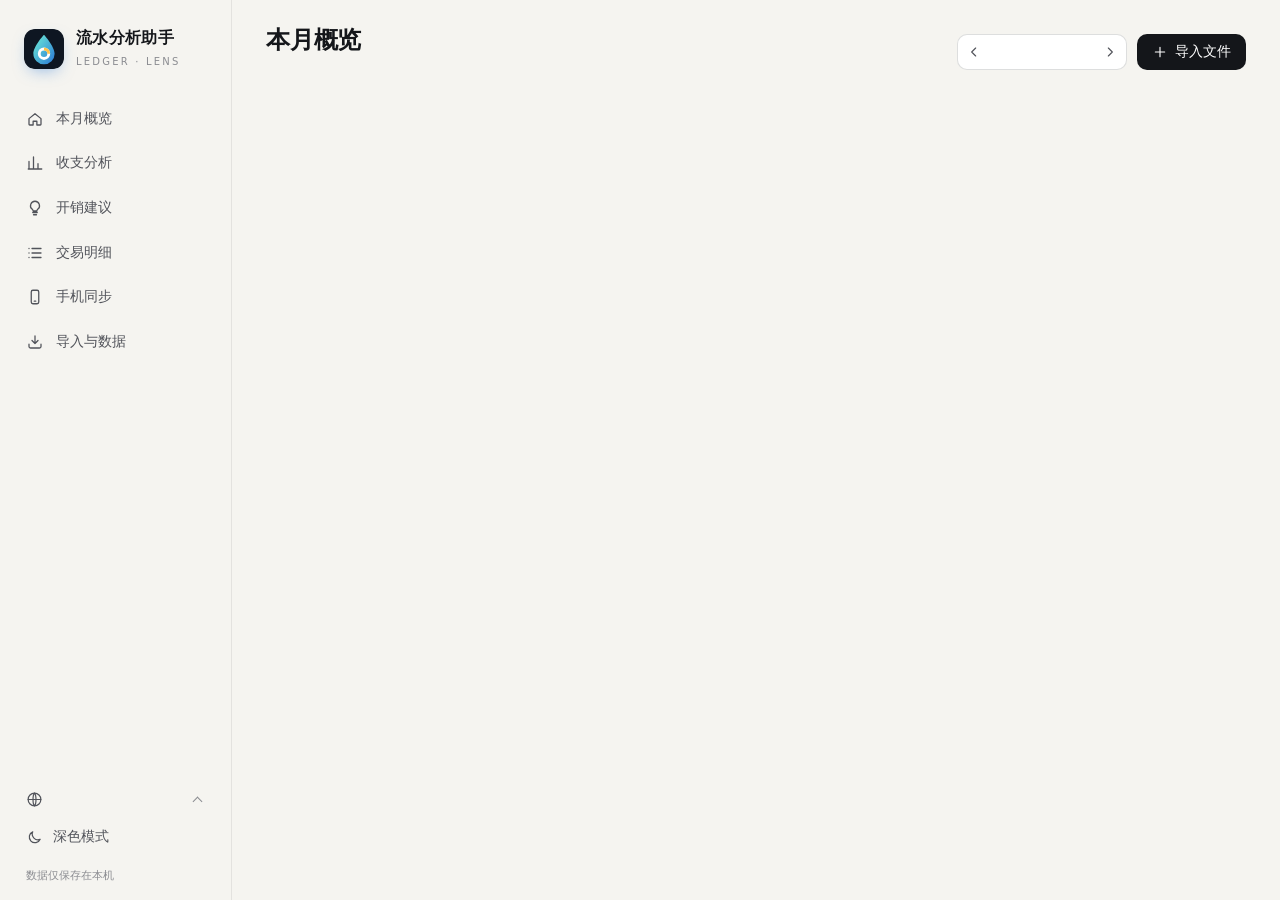
<file: app/web/index.html>
<!doctype html>
<html lang="zh-CN" data-theme="light">
<head>
<meta charset="utf-8">
<meta name="viewport" content="width=device-width, initial-scale=1">
<title>流水分析助手</title>
<link rel="stylesheet" href="style.css">
</head>
<body>
<svg width="0" height="0" style="position:absolute">
  <defs>
    <linearGradient id="dropGrad" x1="0" y1="0" x2="1" y2="1">
      <stop offset="0" stop-color="#6ff0d6"/><stop offset="1" stop-color="#2a78d6"/>
    </linearGradient>
    <symbol id="logo" viewBox="0 0 64 64">
      <rect width="64" height="64" rx="15" fill="#0e1622"/>
      <path d="M32 9C32 9 15 27.5 15 39.5a17 17 0 0 0 34 0C49 27.5 32 9 32 9Z" fill="url(#dropGrad)"/>
      <circle cx="32" cy="39.5" r="7.6" fill="none" stroke="#fff" stroke-width="4.6"/>
      <path d="M32 31.9a7.6 7.6 0 0 1 7.6 7.6" fill="none" stroke="#ffc24a" stroke-width="4.6"/>
    </symbol>
    <symbol id="i-home" viewBox="0 0 24 24"><path d="M4 11.5 12 5l8 6.5V19a1 1 0 0 1-1 1h-4.5v-5h-5v5H5a1 1 0 0 1-1-1z"/></symbol>
    <symbol id="i-chart" viewBox="0 0 24 24"><path d="M4 20V10M10 20V4M16 20v-7M21 20H3"/></symbol>
    <symbol id="i-list" viewBox="0 0 24 24"><path d="M8 6h12M8 12h12M8 18h12M4 6h.01M4 12h.01M4 18h.01"/></symbol>
    <symbol id="i-bulb" viewBox="0 0 24 24"><path d="M9 18h6M10 21h4M12 3a6 6 0 0 0-3.6 10.8c.6.5 1 1.2 1.1 2.2h5c.1-1 .5-1.700 1.100-2.200A6 6 0 0 0 12 3z"/></symbol>
    <symbol id="i-inbox" viewBox="0 0 24 24"><path d="M12 4v10m0 0-4-4m4 4 4-4M4 15v3a2 2 0 0 0 2 2h12a2 2 0 0 0 2-2v-3"/></symbol>
    <symbol id="i-moon" viewBox="0 0 24 24"><path d="M20 14.5A8 8 0 0 1 9.500 4a8 8 0 1 0 10.500 10.500z"/></symbol>
    <symbol id="i-sun" viewBox="0 0 24 24"><circle cx="12" cy="12" r="4"/><path d="M12 2v2M12 20v2M4.900 4.900l1.400 1.400M17.700 17.700l1.400 1.400M2 12h2M20 12h2M4.900 19.100l1.400-1.400M17.700 6.300l1.400-1.400"/></symbol>
    <symbol id="i-left" viewBox="0 0 24 24"><path d="m14.500 6-6 6 6 6"/></symbol>
    <symbol id="i-right" viewBox="0 0 24 24"><path d="m9.500 6 6 6-6 6"/></symbol>
    <symbol id="i-plus" viewBox="0 0 24 24"><path d="M12 5v14M5 12h14"/></symbol>
    <symbol id="i-x" viewBox="0 0 24 24"><path d="M6 6l12 12M18 6 6 18"/></symbol>
    <symbol id="i-edit" viewBox="0 0 24 24"><path d="M4 20h4L19 9l-4-4L4 16zM13.500 6.500l4 4"/></symbol>
    <symbol id="i-trash" viewBox="0 0 24 24"><path d="M5 7h14M10 7V4h4v3M7 7l1 13h8l1-13"/></symbol>
    <symbol id="i-file" viewBox="0 0 24 24"><path d="M7 3h7l5 5v12a1 1 0 0 1-1 1H7a1 1 0 0 1-1-1V4a1 1 0 0 1 1-1zM14 3v5h5"/></symbol>
    <symbol id="i-check" viewBox="0 0 24 24"><path d="m5 12.500 4.500 4.500L19 7.500"/></symbol>
    <symbol id="i-alert" viewBox="0 0 24 24"><path d="M12 4 3 20h18zM12 10v4M12 17h.01"/></symbol>
    <symbol id="i-info" viewBox="0 0 24 24"><circle cx="12" cy="12" r="9"/><path d="M12 11v5M12 8h.01"/></symbol>
    <symbol id="i-phone" viewBox="0 0 24 24"><rect x="7" y="3" width="10" height="18" rx="2.2"/><path d="M11 17.5h2"/></symbol>
    <symbol id="i-globe" viewBox="0 0 24 24"><circle cx="12" cy="12" r="9"/><path d="M3 12h18M12 3c2.800 3 2.800 15 0 18M12 3c-2.800 3-2.800 15 0 18"/></symbol>
    <symbol id="i-download" viewBox="0 0 24 24"><path d="M12 4v11m0 0-4-4m4 4 4-4M5 20h14"/></symbol>
  </defs>
</svg>

<div id="app">
  <aside class="side">
    <div class="brand">
      <svg class="brand-logo"><use href="#logo"/></svg>
      <div><b>流水分析助手</b><span>LEDGER · LENS</span></div>
    </div>
    <nav id="nav">
      <button data-page="overview"><svg><use href="#i-home"/></svg>本月概览</button>
      <button data-page="analysis"><svg><use href="#i-chart"/></svg>收支分析</button>
      <button data-page="advice"><svg><use href="#i-bulb"/></svg>开销建议<i id="adviceBadge"></i></button>
      <button data-page="txns"><svg><use href="#i-list"/></svg>交易明细</button>
      <button data-page="sync"><svg><use href="#i-phone"/></svg>手机同步</button>
      <button data-page="imports"><svg><use href="#i-inbox"/></svg>导入与数据</button>
    </nav>
    <div class="side-foot">
      <div class="lang-pick" id="langPick">
        <button class="ghost-btn" id="langBtn" title="语言 / Language" aria-haspopup="listbox"><svg><use href="#i-globe"/></svg><span id="langCur" data-raw></span><i class="caret"></i></button>
        <div class="lang-menu" id="langMenu" role="listbox" hidden></div>
      </div>
      <button id="themeBtn" class="ghost-btn"><svg><use href="#i-moon"/></svg><span>深色模式</span></button>
      <p>数据仅保存在本机</p>
    </div>
  </aside>

  <main>
    <header class="top">
      <div class="top-title"><h1 id="pageTitle">本月概览</h1><p id="pageSub"></p></div>
      <div class="top-actions">
        <div id="curSeg" class="seg"></div>
        <div id="monthNav" class="month-nav">
          <button id="mPrev" title="上个月"><svg><use href="#i-left"/></svg></button>
          <select id="mSel"></select>
          <button id="mNext" title="下个月"><svg><use href="#i-right"/></svg></button>
        </div>
        <button id="importBtn" class="btn primary"><svg><use href="#i-plus"/></svg>导入文件</button>
      </div>
    </header>
    <div id="content"></div>
  </main>
</div>

<div id="dropMask"><div><svg><use href="#i-inbox"/></svg><b>松开即可导入</b><span>PDF · 截图 · Excel · CSV · Word</span></div></div>
<div id="modal" class="modal" hidden><div class="modal-card" id="modalCard"></div></div>
<div id="toast"></div>

<script src="echarts.min.js"></script>
<script src="mobile/i18n.js"></script>
<script src="app.js"></script>
</body>
</html>
</file>
<file: app/web/style.css>
/* ───────── 设计令牌 ───────── */
:root {
  color-scheme: light;
  --page: #f5f4f0;
  --surface: #ffffff;
  --surface-2: #faf9f6;
  --sunken: #f0efea;
  --ink: #14161a;
  --ink-2: #51535a;
  --ink-3: #8b8c91;
  --line: rgba(20, 22, 26, .08);
  --line-2: rgba(20, 22, 26, .14);
  --grid: #e9e8e2;
  --axis: #c9c8c1;
  --accent: #2a78d6;
  --accent-soft: rgba(42, 120, 214, .10);
  --brand-a: #45d6c0;
  --brand-b: #2a78d6;
  --btn: #14161a;
  --btn-ink: #ffffff;
  --good: #0a7d3c;
  --good-bg: rgba(12, 163, 12, .10);
  --warn: #a86400;
  --warn-bg: rgba(250, 178, 25, .16);
  --alert: #c62f2f;
  --alert-bg: rgba(208, 59, 59, .10);
  --info-bg: rgba(42, 120, 214, .08);
  --s1: #2a78d6; --s2: #eb6834; --s3: #1baf7a; --s4: #eda100;
  --s5: #e87ba4; --s6: #008300; --s7: #6250d6; --s8: #e34948; --s-other: #b9b8b1;
  --shadow: 0 1px 2px rgba(20, 22, 26, .04), 0 8px 24px -12px rgba(20, 22, 26, .10);
  --shadow-lg: 0 24px 64px -16px rgba(20, 22, 26, .28);
  --r: 16px;
}
:root[data-theme="dark"] {
  color-scheme: dark;
  --page: #0c0d0f;
  --surface: #17181b;
  --surface-2: #1c1d21;
  --sunken: #111214;
  --ink: #f1f0ec;
  --ink-2: #b9b8b1;
  --ink-3: #7f7f82;
  --line: rgba(255, 255, 255, .08);
  --line-2: rgba(255, 255, 255, .14);
  --grid: #26272b;
  --axis: #3a3b40;
  --accent: #5a9cf0;
  --accent-soft: rgba(90, 156, 240, .14);
  --btn: #f1f0ec;
  --btn-ink: #14161a;
  --good: #3ecf6a;
  --good-bg: rgba(12, 163, 12, .16);
  --warn: #f3b63a;
  --warn-bg: rgba(250, 178, 25, .14);
  --alert: #f07171;
  --alert-bg: rgba(208, 59, 59, .18);
  --info-bg: rgba(90, 156, 240, .12);
  --s1: #3987e5; --s2: #d95926; --s3: #199e70; --s4: #c98500;
  --s5: #d55181; --s6: #008300; --s7: #9085e9; --s8: #e66767; --s-other: #5d5e63;
  --shadow: 0 1px 2px rgba(0, 0, 0, .3);
  --shadow-lg: 0 24px 64px -16px rgba(0, 0, 0, .7);
}

* { box-sizing: border-box; margin: 0; }
html, body { height: 100%; }
body {
  font: 14px/1.55 "Segoe UI Variable Text", "Segoe UI", "Microsoft YaHei UI", "Microsoft YaHei", system-ui, sans-serif;
  background: var(--page); color: var(--ink); overflow: hidden;
  -webkit-font-smoothing: antialiased; user-select: none;
}
button, input, select, textarea { font: inherit; color: inherit; }
button { cursor: pointer; border: 0; background: none; }
svg:has(> use[href^="#i-"]) { fill: none; stroke: currentColor; stroke-width: 1.7; stroke-linecap: round; stroke-linejoin: round; }
.ring circle { fill: none; stroke-linecap: round; }
::-webkit-scrollbar { width: 10px; height: 10px; }
::-webkit-scrollbar-thumb { background: var(--line-2); border-radius: 8px; border: 3px solid transparent; background-clip: content-box; }
::-webkit-scrollbar-thumb:hover { background: var(--ink-3); background-clip: content-box; border: 3px solid transparent; }
.num { font-variant-numeric: tabular-nums; }

/* ───────── 框架 ───────── */
#app { display: grid; grid-template-columns: 232px 1fr; height: 100vh; }
.side { display: flex; flex-direction: column; padding: 22px 14px 16px; border-right: 1px solid var(--line); background: var(--page); }
.brand { display: flex; align-items: center; gap: 12px; padding: 4px 10px 26px; }
.brand-logo { width: 40px; height: 40px; stroke: none; border-radius: 11px; box-shadow: 0 6px 16px -6px rgba(42, 120, 214, .55); }
.brand b { display: block; font-size: 15.5px; font-weight: 650; letter-spacing: .02em; }
.brand span { font-size: 10px; letter-spacing: .22em; color: var(--ink-3); }
#nav { display: flex; flex-direction: column; gap: 3px; }
#nav button { display: flex; align-items: center; gap: 12px; padding: 10px 12px; border-radius: 10px; color: var(--ink-2); font-size: 14px; text-align: left; transition: background .15s, color .15s; position: relative; }
#nav button svg { width: 18px; height: 18px; flex: none; }
#nav button:hover { background: var(--line); color: var(--ink); }
#nav button.on { background: var(--surface); color: var(--ink); font-weight: 600; box-shadow: var(--shadow); }
#nav button.on::before { content: ""; position: absolute; left: -14px; top: 10px; bottom: 10px; width: 3px; border-radius: 0 3px 3px 0; background: linear-gradient(var(--brand-a), var(--brand-b)); }
#nav i { margin-left: auto; font-style: normal; font-size: 11px; font-weight: 600; min-width: 20px; padding: 1px 6px; border-radius: 10px; text-align: center; background: var(--warn-bg); color: var(--warn); }
#nav i:empty { display: none; }
.side-foot { margin-top: auto; }
.side-foot p { font-size: 11px; color: var(--ink-3); padding: 10px 12px 0; }
.ghost-btn { display: flex; align-items: center; gap: 10px; width: 100%; padding: 9px 12px; border-radius: 10px; color: var(--ink-2); }
.ghost-btn:hover { background: var(--line); color: var(--ink); }
.ghost-btn svg { width: 17px; height: 17px; }

main { display: flex; flex-direction: column; min-width: 0; height: 100vh; }
.top { display: flex; align-items: center; justify-content: space-between; gap: 20px; padding: 22px 34px 16px; }
.top h1 { font-size: 24px; font-weight: 650; letter-spacing: -.01em; }
.top p { color: var(--ink-3); font-size: 13px; margin-top: 2px; min-height: 20px; }
.top-actions { display: flex; align-items: center; gap: 10px; flex: none; }
#content { flex: 1; overflow-y: auto; padding: 6px 34px 40px; scroll-behavior: smooth; }

/* ───────── 控件 ───────── */
.btn { display: inline-flex; align-items: center; gap: 7px; height: 36px; padding: 0 14px; border-radius: 10px; border: 1px solid var(--line-2); background: var(--surface); font-weight: 550; white-space: nowrap; transition: transform .1s, background .15s, box-shadow .15s; }
.btn:hover { background: var(--surface-2); box-shadow: var(--shadow); }
.btn:active { transform: scale(.98); }
.btn svg { width: 16px; height: 16px; }
.btn.primary { background: var(--btn); color: var(--btn-ink); border-color: transparent; }
.btn.primary:hover { opacity: .88; }
.btn.danger { color: var(--alert); }
.btn.sm { height: 30px; padding: 0 10px; font-size: 13px; border-radius: 8px; }
.btn[disabled] { opacity: .45; pointer-events: none; }
.icon-btn { width: 28px; height: 28px; border-radius: 7px; display: inline-grid; place-items: center; color: var(--ink-3); }
.icon-btn:hover { background: var(--line); color: var(--ink); }
.icon-btn svg { width: 15px; height: 15px; }
.seg { display: inline-flex; padding: 3px; border-radius: 10px; background: var(--sunken); border: 1px solid var(--line); }
.seg:empty { display: none; }
.seg button { padding: 5px 12px; border-radius: 7px; color: var(--ink-2); font-size: 13px; font-weight: 550; }
.seg button.on { background: var(--surface); color: var(--ink); box-shadow: var(--shadow); }
.month-nav { display: inline-flex; align-items: center; height: 36px; border-radius: 10px; border: 1px solid var(--line-2); background: var(--surface); }
.month-nav button { width: 32px; height: 34px; display: grid; place-items: center; color: var(--ink-2); border-radius: 9px; }
.month-nav button:hover:not([disabled]) { background: var(--line); }
.month-nav button[disabled] { opacity: .3; cursor: default; }
.month-nav svg { width: 16px; height: 16px; }
.month-nav select { appearance: none; border: 0; background: transparent; font-weight: 600; padding: 0 6px; text-align: center; text-align-last: center; outline: 0; cursor: pointer; min-width: 104px; }
select option { background: var(--surface); color: var(--ink); }
.input, .select { height: 34px; padding: 0 11px; border-radius: 9px; border: 1px solid var(--line-2); background: var(--surface); outline: 0; user-select: text; transition: border-color .15s, box-shadow .15s; }
.input:focus, .select:focus { border-color: var(--accent); box-shadow: 0 0 0 3px var(--accent-soft); }
.select { appearance: none; -webkit-appearance: none; padding-right: 28px; cursor: pointer; border-color: var(--line);
  background-image: linear-gradient(45deg, transparent 50%, var(--ink-3) 50%), linear-gradient(135deg, var(--ink-3) 50%, transparent 50%);
  background-position: calc(100% - 15px) 50%, calc(100% - 10px) 50%; background-size: 5px 5px, 5px 5px; background-repeat: no-repeat; }
.select:hover { border-color: var(--line-2); }

/* ───────── 卡片与网格 ───────── */
.grid { display: grid; gap: 18px; margin-bottom: 18px; }
.g4 { grid-template-columns: repeat(4, 1fr); }
.g2 { grid-template-columns: 1fr 1fr; }
.g32 { grid-template-columns: 1.45fr 1fr; }
.g23 { grid-template-columns: 2fr 3fr; }
.card { background: var(--surface); border: 1px solid var(--line); border-radius: var(--r); padding: 20px 22px; box-shadow: var(--shadow); min-width: 0; animation: rise .35s both; }
@keyframes rise { from { opacity: 0; transform: translateY(6px); } }
.card-h { display: flex; align-items: baseline; justify-content: space-between; gap: 12px; margin-bottom: 14px; }
.card-h h3 { font-size: 15px; font-weight: 620; }
.card-h span, .card-h a { font-size: 12.5px; color: var(--ink-3); }
.card-h a { cursor: pointer; }
.card-h a:hover { color: var(--accent); }
.chart { width: 100%; height: 280px; }
.chart.tall { height: 340px; }

/* KPI */
.kpi { position: relative; overflow: hidden; padding: 18px 22px 16px; }
.kpi label { font-size: 12.5px; color: var(--ink-3); display: flex; align-items: center; gap: 7px; }
.kpi label::before { content: ""; width: 7px; height: 7px; border-radius: 50%; background: var(--dot, var(--ink-3)); }
.kpi .v { font-size: 30px; font-weight: 640; letter-spacing: -.02em; margin: 6px 0 6px; white-space: nowrap; }
.kpi .v small { font-size: 17px; font-weight: 560; color: var(--ink-2); margin-right: 2px; }
.kpi .v em { font-style: normal; font-size: 17px; color: var(--ink-2); }
.kpi .d { font-size: 12.5px; color: var(--ink-3); display: flex; align-items: center; gap: 8px; min-height: 22px; }
.delta { display: inline-flex; align-items: center; gap: 3px; padding: 1px 7px; border-radius: 20px; font-weight: 600; font-size: 12px; background: var(--sunken); color: var(--ink-2); }
.delta.good { background: var(--good-bg); color: var(--good); }
.delta.bad { background: var(--alert-bg); color: var(--alert); }
.kpi.hero { background: linear-gradient(135deg, #101a28, #16324a 60%, #1b4a66); color: #fff; border-color: transparent; }
.kpi.hero label, .kpi.hero .d { color: rgba(255, 255, 255, .62); }
.kpi.hero label::before { background: linear-gradient(var(--brand-a), var(--brand-b)); }
.kpi.hero .v small, .kpi.hero .v em { color: rgba(255, 255, 255, .7); }
.kpi.hero .delta { background: rgba(255, 255, 255, .12); color: #fff; }
.kpi.hero::after { content: ""; position: absolute; right: -40px; top: -50px; width: 170px; height: 170px; border-radius: 50%; background: radial-gradient(circle, rgba(111, 240, 214, .28), transparent 65%); }

/* 环形图 + 图例 */
.donut-wrap { display: grid; grid-template-columns: 240px 1fr; gap: 18px; align-items: center; }
.donut { position: relative; height: 240px; }
.donut .chart { height: 240px; }
.donut-c { position: absolute; inset: 0; display: grid; place-content: center; text-align: center; pointer-events: none; }
.donut-c span { font-size: 12px; color: var(--ink-3); }
.donut-c b { font-size: 21px; font-weight: 640; letter-spacing: -.01em; }
.legend { display: flex; flex-direction: column; gap: 2px; }
.legend li { list-style: none; display: grid; grid-template-columns: 12px 1fr auto 48px; align-items: center; gap: 10px; padding: 6px 8px; border-radius: 8px; font-size: 13.5px; }
.legend li:hover { background: var(--sunken); }
.legend i { width: 10px; height: 10px; border-radius: 3px; }
.legend span { white-space: nowrap; overflow: hidden; text-overflow: ellipsis; }
.legend em { font-style: normal; color: var(--ink-3); font-size: 12.5px; text-align: right; }

/* 表格 */
.tbl { width: 100%; border-collapse: collapse; font-size: 13.5px; }
.tbl th { text-align: left; font-weight: 550; font-size: 12px; color: var(--ink-3); padding: 8px 10px; border-bottom: 1px solid var(--line-2); white-space: nowrap; position: sticky; top: 0; background: var(--surface); z-index: 1; }
.tbl td { padding: 9px 10px; border-bottom: 1px solid var(--line); vertical-align: middle; }
.tbl tr:last-child td { border-bottom: 0; }
.tbl tbody tr:hover td { background: var(--surface-2); }
.tbl .r, .tbl th.r { text-align: right; }
.tbl td.num { font-variant-numeric: tabular-nums; white-space: nowrap; }
.tbl .desc { max-width: 380px; overflow: hidden; text-overflow: ellipsis; white-space: nowrap; user-select: text; }
.tbl .muted { color: var(--ink-3); }
.bar-cell { display: flex; align-items: center; gap: 8px; min-width: 110px; }
.bar-cell div { flex: 1; height: 6px; border-radius: 4px; background: var(--sunken); overflow: hidden; }
.bar-cell div i { display: block; height: 100%; border-radius: 4px; background: var(--s1); }
.up { color: var(--alert); } .down { color: var(--good); }
.tag { display: inline-block; padding: 1px 8px; border-radius: 6px; font-size: 12px; background: var(--sunken); color: var(--ink-2); white-space: nowrap; }
.amt-in { color: var(--good); } .amt-tr { color: var(--ink-3); }
.pill { display: inline-flex; align-items: center; gap: 5px; padding: 2px 9px; border-radius: 20px; font-size: 12px; font-weight: 600; }
.pill svg { width: 13px; height: 13px; }
.pill.alert { background: var(--alert-bg); color: var(--alert); }
.pill.warn { background: var(--warn-bg); color: var(--warn); }
.pill.info { background: var(--info-bg); color: var(--accent); }
.pill.good { background: var(--good-bg); color: var(--good); }

/* 健康分 */
.score { display: grid; grid-template-columns: 150px 1fr; gap: 22px; align-items: center; }
.ring { position: relative; width: 150px; height: 150px; }
.ring svg { width: 150px; height: 150px; transform: rotate(-90deg); stroke-width: 11; }
.ring .bg { stroke: var(--sunken); }
.ring .fg { stroke: url(#dropGrad); transition: stroke-dashoffset 1s cubic-bezier(.2, .8, .2, 1); }
.ring div { position: absolute; inset: 0; display: grid; place-content: center; text-align: center; }
.ring b { font-size: 40px; font-weight: 660; letter-spacing: -.03em; line-height: 1; }
.ring span { font-size: 12px; color: var(--ink-3); margin-top: 4px; }
.parts { display: flex; flex-direction: column; gap: 10px; }
.part { display: grid; grid-template-columns: 64px 1fr 44px; gap: 10px; align-items: center; font-size: 12.5px; }
.part .track { height: 6px; border-radius: 4px; background: var(--sunken); overflow: hidden; }
.part .track i { display: block; height: 100%; border-radius: 4px; background: linear-gradient(90deg, var(--brand-a), var(--brand-b)); }
.part em { font-style: normal; color: var(--ink-3); text-align: right; }
.part small { grid-column: 2 / 4; color: var(--ink-3); margin-top: -6px; font-size: 11.5px; }

/* 建议 */
.advice { display: grid; grid-template-columns: 1fr 1fr; gap: 16px; margin-bottom: 18px; }
.adv { position: relative; padding: 18px 20px 18px 22px; overflow: hidden; }
.adv::before { content: ""; position: absolute; left: 0; top: 0; bottom: 0; width: 4px; background: var(--c); }
.adv.alert { --c: var(--alert); } .adv.warn { --c: #f0a81c; } .adv.info { --c: var(--accent); } .adv.good { --c: #17b26a; }
.adv h4 { font-size: 15.5px; font-weight: 630; margin: 9px 0 5px; line-height: 1.4; }
.adv p { color: var(--ink-2); font-size: 13.5px; user-select: text; }
.adv .act { margin-top: 11px; padding: 10px 12px; border-radius: 10px; background: var(--sunken); font-size: 13.5px; color: var(--ink); display: flex; gap: 9px; user-select: text; }
.adv .act svg { width: 16px; height: 16px; flex: none; margin-top: 3px; color: var(--c); }
.meter { margin-top: 14px; padding-bottom: 16px; }
.meter .row { display: flex; justify-content: space-between; font-size: 12px; color: var(--ink-3); margin-bottom: 6px; }
.meter .row b { color: var(--ink); font-weight: 600; }
.meter .track { position: relative; height: 8px; border-radius: 5px; background: var(--sunken); }
.meter .fill { position: absolute; left: 0; top: 0; bottom: 0; border-radius: 5px; background: var(--c); transition: width .8s cubic-bezier(.2, .8, .2, 1); }
.meter .mark { position: absolute; top: -4px; bottom: -4px; width: 2px; background: var(--ink); border-radius: 2px; }
.meter .mark::after { content: "目标"; position: absolute; top: 14px; left: 50%; transform: translateX(-50%); font-size: 10.5px; color: var(--ink-3); white-space: nowrap; }
.mini-adv { display: flex; flex-direction: column; gap: 8px; }
.mini-adv div { display: flex; gap: 10px; align-items: flex-start; padding: 9px 11px; border-radius: 10px; background: var(--surface-2); border: 1px solid var(--line); font-size: 13.5px; cursor: pointer; }
.mini-adv div:hover { border-color: var(--line-2); }
.mini-adv .pill { flex: none; margin-top: 1px; }
.hero-save { background: linear-gradient(135deg, #101a28, #16324a 60%, #1b4a66); color: #fff; border-color: transparent; display: flex; flex-direction: column; justify-content: center; }
.hero-save span { color: rgba(255, 255, 255, .65); font-size: 13px; }
.hero-save b { font-size: 38px; font-weight: 650; letter-spacing: -.02em; margin: 4px 0; }
.hero-save p { color: rgba(255, 255, 255, .8); font-size: 13.5px; }

/* 工具栏 / 分页 */
.toolbar { display: flex; flex-wrap: wrap; gap: 10px; align-items: center; margin-bottom: 14px; }
.toolbar .grow { flex: 1; min-width: 200px; }
.toolbar .sp { margin-left: auto; }
.pager { display: flex; align-items: center; justify-content: space-between; padding-top: 12px; color: var(--ink-3); font-size: 13px; }
.pager div { display: flex; gap: 6px; align-items: center; }
.cell-select { appearance: none; border: 1px solid transparent; background: transparent; padding: 3px 8px; border-radius: 7px; cursor: pointer; outline: 0; max-width: 130px; }
.cell-select:hover, .cell-select:focus { border-color: var(--line-2); background: var(--surface); }

/* 空状态 / 拖放 */
.empty { display: grid; place-items: center; min-height: calc(100vh - 170px); }
.welcome { width: min(680px, 100%); text-align: center; }
.welcome .brand-logo { width: 84px; height: 84px; border-radius: 22px; box-shadow: 0 20px 44px -16px rgba(42, 120, 214, .6); }
.welcome h2 { font-size: 28px; font-weight: 650; letter-spacing: -.01em; margin: 22px 0 8px; }
.welcome > p { color: var(--ink-2); font-size: 15px; margin-bottom: 26px; }
.drop { border: 1.5px dashed var(--line-2); border-radius: 18px; padding: 34px 24px; background: var(--surface); cursor: pointer; transition: border-color .15s, background .15s, transform .15s; text-align: center; }
.drop:hover { border-color: var(--accent); background: var(--accent-soft); transform: translateY(-1px); }
.drop svg { width: 30px; height: 30px; color: var(--accent); }
.drop b { display: block; font-size: 16px; margin: 8px 0 4px; }
.drop span { color: var(--ink-3); font-size: 13px; }
.welcome .links { margin-top: 18px; display: flex; gap: 10px; justify-content: center; }
.feat { display: grid; grid-template-columns: repeat(3, 1fr); gap: 12px; margin-top: 26px; text-align: left; }
.feat div { padding: 14px 16px; border-radius: 14px; background: var(--surface); border: 1px solid var(--line); font-size: 13px; color: var(--ink-2); }
.feat b { display: block; color: var(--ink); margin-bottom: 3px; font-size: 14px; }
.note { padding: 40px 0; text-align: center; color: var(--ink-3); }
#dropMask { position: fixed; inset: 0; z-index: 90; display: none; place-items: center; background: color-mix(in srgb, var(--page) 82%, transparent); backdrop-filter: blur(6px); }
#dropMask.on { display: grid; }
#dropMask > div { padding: 46px 70px; border-radius: 24px; border: 2px dashed var(--accent); background: var(--surface); text-align: center; box-shadow: var(--shadow-lg); pointer-events: none; }
#dropMask svg { width: 40px; height: 40px; color: var(--accent); }
#dropMask b { display: block; font-size: 20px; margin: 8px 0 2px; }
#dropMask span { color: var(--ink-3); }

/* 弹窗 */
.modal { position: fixed; inset: 0; z-index: 80; display: grid; place-items: center; background: rgba(10, 12, 16, .46); backdrop-filter: blur(5px); animation: fade .18s; }
.modal[hidden] { display: none; }
@keyframes fade { from { opacity: 0; } }
.modal-card { width: min(1080px, calc(100vw - 80px)); max-height: calc(100vh - 80px); display: flex; flex-direction: column; background: var(--surface); border-radius: 20px; box-shadow: var(--shadow-lg); border: 1px solid var(--line); animation: pop .22s cubic-bezier(.2, .9, .3, 1.1); }
.modal-card.narrow { width: min(480px, calc(100vw - 80px)); }
@keyframes pop { from { opacity: 0; transform: translateY(10px) scale(.98); } }
.m-head { display: flex; align-items: center; justify-content: space-between; padding: 20px 24px 14px; }
.m-head h2 { font-size: 18px; font-weight: 640; }
.m-head p { color: var(--ink-3); font-size: 13px; margin-top: 2px; }
.m-body { padding: 4px 24px 8px; overflow-y: auto; flex: 1; }
.m-foot { display: flex; align-items: center; justify-content: space-between; gap: 12px; padding: 14px 24px 18px; border-top: 1px solid var(--line); }
.m-foot span { color: var(--ink-3); font-size: 13px; }
.m-foot div { display: flex; gap: 10px; }
.form { display: grid; grid-template-columns: 1fr 1fr; gap: 14px; padding-bottom: 10px; }
.form label { display: flex; flex-direction: column; gap: 6px; font-size: 12.5px; color: var(--ink-3); }
.form .wide { grid-column: 1 / 3; }
.fcard { border: 1px solid var(--line); border-radius: 14px; margin-bottom: 14px; overflow: hidden; }
.fhead { display: flex; align-items: center; gap: 12px; padding: 12px 14px; background: var(--surface-2); flex-wrap: wrap; }
.fhead .fi { width: 34px; height: 34px; border-radius: 9px; display: grid; place-items: center; background: var(--accent-soft); color: var(--accent); flex: none; }
.fhead .fi svg { width: 17px; height: 17px; }
.fhead .fn { flex: 1; min-width: 160px; }
.fhead .fn b { display: block; font-size: 14px; overflow: hidden; text-overflow: ellipsis; white-space: nowrap; max-width: 340px; }
.fhead .fn span { font-size: 12px; color: var(--ink-3); }
.fhead .input, .fhead .select { height: 30px; font-size: 13px; }
.fwarn { padding: 8px 14px; font-size: 12.5px; color: var(--warn); background: var(--warn-bg); display: flex; gap: 8px; align-items: center; }
.fwarn svg { width: 14px; height: 14px; flex: none; }
.ferr { color: var(--alert); background: var(--alert-bg); }
.ftable { max-height: 300px; overflow-y: auto; }
.ftable .input, .ftable .select { height: 28px; font-size: 13px; border-color: transparent; background: transparent; padding: 0 6px; width: 100%; }
.ftable .input:hover, .ftable .select:hover { border-color: var(--line-2); }
.ftable .input:focus, .ftable .select:focus { background: var(--surface); border-color: var(--accent); }
.ftable tr.off td { opacity: .42; }
.ftable td { padding: 4px 6px; }
.spin { width: 16px; height: 16px; border-radius: 50%; border: 2px solid var(--line-2); border-top-color: var(--accent); animation: spin .7s linear infinite; }
@keyframes spin { to { transform: rotate(360deg); } }
input[type=checkbox] { width: 15px; height: 15px; accent-color: var(--accent); cursor: pointer; }

#toast { position: fixed; left: 50%; bottom: 30px; transform: translate(-50%, 20px); padding: 10px 18px; border-radius: 12px; background: var(--btn); color: var(--btn-ink); font-size: 13.5px; opacity: 0; pointer-events: none; transition: .25s; z-index: 99; box-shadow: var(--shadow-lg); }
#toast.on { opacity: 1; transform: translate(-50%, 0); }

@media (max-width: 1240px) {
  .g4 { grid-template-columns: 1fr 1fr; }
  .g32, .g23, .g2, .advice { grid-template-columns: 1fr; }
}

/* 手机同步页 */
.sync-qr { display: flex; flex-direction: column; align-items: center; gap: 16px; }
.qr { position: relative; padding: 14px; border-radius: 18px; background: #fff; border: 1px solid var(--line); }
.qr svg { display: block; width: 240px; height: 240px; }
.qr.off svg { filter: blur(7px); opacity: .35; }
.qr.off div { position: absolute; inset: 0; display: grid; place-content: center; text-align: center; color: #14161a; }
.qr.off b { font-size: 16px; } .qr.off span { font-size: 12.5px; color: #51535a; }
.sync-tip { font-size: 12.5px; color: var(--ink-3); text-align: center; }
.code { font-size: 20px; letter-spacing: .18em; font-variant-numeric: tabular-nums; user-select: text; }
.steps { padding-left: 20px; display: flex; flex-direction: column; gap: 10px; color: var(--ink-2); font-size: 13.5px; }
.steps b { display: block; color: var(--ink); }
.steps a { color: var(--accent); user-select: text; }

/* 明细钻取 */
[data-drill], .legend li { cursor: pointer; }
.src-grid { display: grid; grid-template-columns: repeat(auto-fill, minmax(210px, 1fr)); gap: 10px; }
.src { padding: 12px 14px; border-radius: 12px; border: 1px solid var(--line); background: var(--surface-2); display: grid; gap: 4px; }
.src span { font-size: 12.5px; color: var(--ink-2); white-space: nowrap; overflow: hidden; text-overflow: ellipsis; }
.src b { font-size: 18px; font-weight: 640; }
.src .track { height: 5px; border-radius: 4px; background: var(--sunken); overflow: hidden; }
.src .track i { display: block; height: 100%; border-radius: 4px; background: linear-gradient(90deg, var(--brand-a), var(--brand-b)); }
.src em { font-style: normal; font-size: 11.5px; color: var(--ink-3); }
.income-entry { display: flex; align-items: center; gap: 14px; margin-top: 12px; padding: 14px 18px; border-radius: 14px; border: 1px solid var(--line-2); background: var(--surface); cursor: pointer; text-align: left; transition: border-color .15s, background .15s; }
.income-entry:hover { border-color: #17b26a; background: var(--good-bg); }
.income-entry > svg { width: 22px; height: 22px; color: #17b26a; flex: none; }
.income-entry b { display: block; font-size: 14.5px; }
.income-entry span { font-size: 12.5px; color: var(--ink-3); }

/* 语言选择 / 不计收支条 */
.lang-pick { position: relative; }
.lang-pick .ghost-btn span { flex: 1; text-align: left; }
.lang-pick .caret { width: 7px; height: 7px; border: solid var(--ink-3); border-width: 0 1.5px 1.5px 0; transform: rotate(-135deg); margin: 3px 4px 0 0; transition: transform .2s; }
.lang-pick.open .caret { transform: rotate(45deg); margin-top: -3px; }
.lang-pick.open .ghost-btn { background: var(--line); color: var(--ink); }
.lang-menu { position: absolute; left: 0; right: 0; bottom: calc(100% + 8px); z-index: 30; padding: 6px; border-radius: 14px;
  background: var(--surface); box-shadow: 0 0 0 1px var(--line), 0 18px 44px -14px rgba(20, 22, 26, .32); animation: langIn .16s ease-out; }
.lang-menu[hidden] { display: none; }
.lang-menu button { display: flex; align-items: center; justify-content: space-between; width: 100%; padding: 9px 12px; border-radius: 9px; color: var(--ink-2); font-size: 14px; }
.lang-menu button:hover { background: var(--sunken); color: var(--ink); }
.lang-menu button svg { width: 15px; height: 15px; opacity: 0; color: var(--accent); }
.lang-menu button.on { color: var(--ink); font-weight: 600; }
.lang-menu button.on svg { opacity: 1; }
@keyframes langIn { from { opacity: 0; transform: translateY(6px); } }
.excl { display: flex; align-items: center; flex-wrap: wrap; gap: 8px 22px; padding: 12px 18px; margin-bottom: 18px; font-size: 13.5px; }
.excl a { cursor: pointer; color: var(--ink-2); padding: 3px 0; border-bottom: 1px dashed var(--line-2); }
.excl a:hover { color: var(--accent); border-color: var(--accent); }
.excl a b { color: var(--ink); font-weight: 600; margin-right: 4px; }
.excl em { font-style: normal; color: var(--ink-3); font-size: 12.5px; margin-left: auto; }

/* 内部转账的另一头 */
.pair{font-size:12px;color:var(--ink-3,var(--ink-2));margin-top:2px;white-space:nowrap;overflow:hidden;text-overflow:ellipsis}
td > .desc{max-width:inherit}

/* 疑似内部转账确认 */
.sg{display:flex;gap:16px;align-items:center;padding:14px 0;border-bottom:1px solid var(--line)}
.sg:last-child{border-bottom:0}
.sg-main{flex:1;min-width:0}
.sg-main .desc{font-weight:600;overflow:hidden;text-overflow:ellipsis;white-space:nowrap;user-select:text}
.sg-why{margin-top:7px;display:flex;gap:6px;flex-wrap:wrap}
.sg-act{display:flex;gap:8px;flex-shrink:0}
.excl .select{height:30px}
</file>
